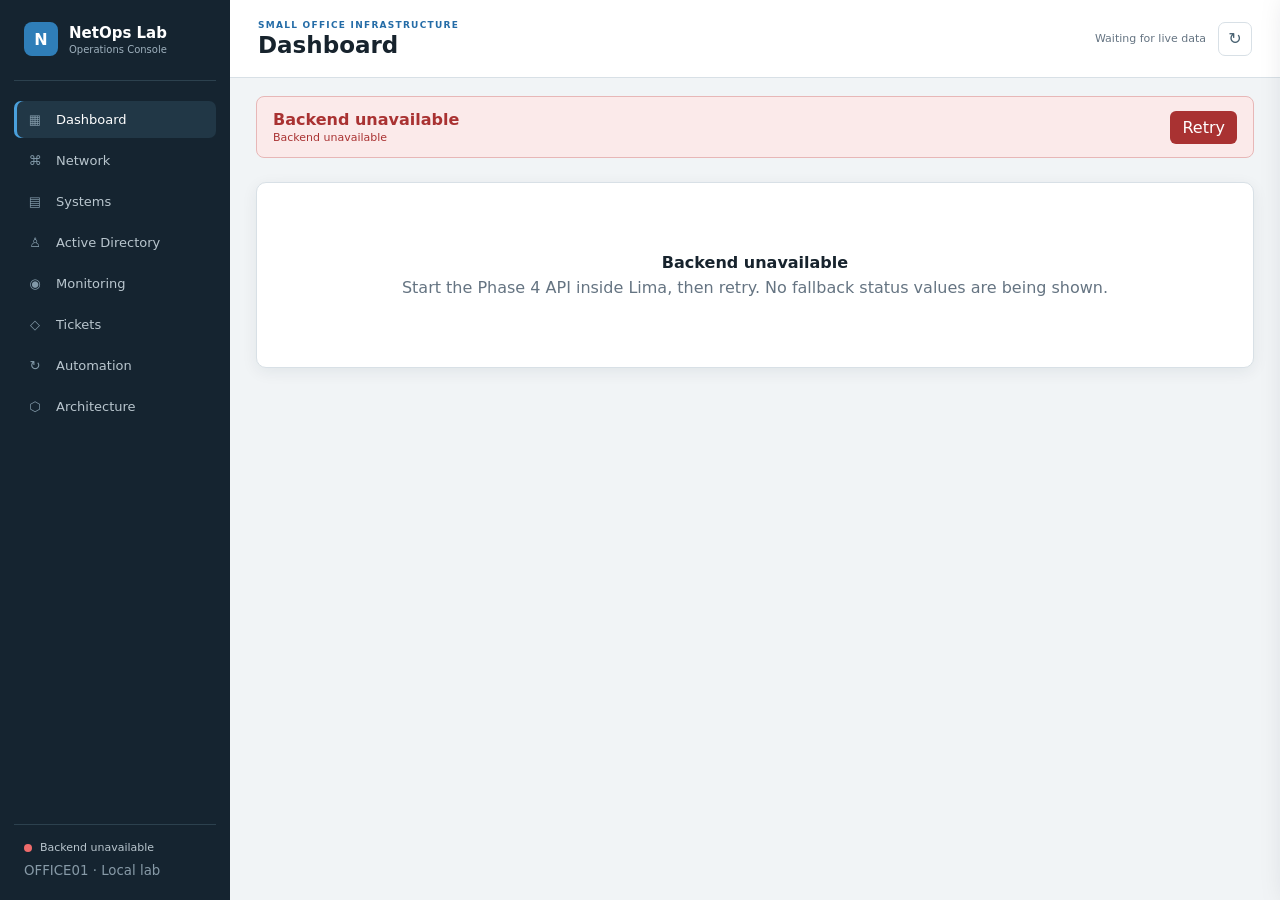
<file: frontend/index.html>
<!doctype html>
<html lang="en">
<head>
  <meta charset="utf-8">
  <meta name="viewport" content="width=device-width, initial-scale=1">
  <meta name="description" content="Interactive operations console for the NetOps Lab small-office infrastructure.">
  <title>NetOps Lab · Operations Console</title>
    <link rel="stylesheet" href="styles.css?v=phase12-tasks">
</head>
<body>
  <div class="app-shell">
    <aside class="sidebar">
      <div class="brand">
        <span class="brand-mark" aria-hidden="true">N</span>
        <div><strong>NetOps Lab</strong><small>Operations Console</small></div>
      </div>
      <nav aria-label="Primary navigation">
        <button class="nav-item active" data-page="dashboard"><span aria-hidden="true">▦</span>Dashboard</button>
        <button class="nav-item" data-page="network"><span aria-hidden="true">⌘</span>Network</button>
        <button class="nav-item" data-page="systems"><span aria-hidden="true">▤</span>Systems</button>
        <button class="nav-item" data-page="active-directory"><span aria-hidden="true">♙</span>Active Directory</button>
        <button class="nav-item" data-page="monitoring"><span aria-hidden="true">◉</span>Monitoring</button>
        <button class="nav-item" data-page="tickets"><span aria-hidden="true">◇</span>Tickets</button>
        <button class="nav-item" data-page="automation"><span aria-hidden="true">↻</span>Automation</button>
        <button class="nav-item" data-page="architecture"><span aria-hidden="true">⬡</span>Architecture</button>
      </nav>
      <div class="sidebar-footer">
        <div id="backendIndicator" class="backend-indicator checking"><i></i><span>Checking backend</span></div>
        <small>OFFICE01 · Local lab</small>
      </div>
    </aside>

    <div class="main-column">
      <header class="topbar">
        <button id="menuButton" class="menu-button" type="button" aria-label="Toggle navigation">☰</button>
        <div><p class="eyebrow">SMALL OFFICE INFRASTRUCTURE</p><h1 id="pageTitle">Dashboard</h1></div>
        <div class="topbar-actions">
          <span id="lastUpdated" class="last-updated">Waiting for live data</span>
          <button id="refreshButton" class="icon-button" type="button" aria-label="Refresh data">↻</button>
        </div>
      </header>

      <div id="backendBanner" class="backend-banner" role="alert" hidden>
        <div><strong>Backend unavailable</strong><span id="backendMessage">Live lab data could not be loaded.</span></div>
        <button id="retryButton" type="button">Retry</button>
      </div>

      <main id="pageContent" tabindex="-1"></main>
    </div>
  </div>

  <div id="drawerBackdrop" class="drawer-backdrop" hidden></div>
  <aside id="deviceDrawer" class="device-drawer" aria-hidden="true" aria-label="Device details">
    <div class="drawer-toolbar">
      <span>Device details</span>
      <button id="closeDrawer" type="button" aria-label="Close device details">×</button>
    </div>
    <div id="drawerContent"></div>
  </aside>

  <div id="toastRegion" class="toast-region" aria-live="polite"></div>
    <script type="module" src="app.js?v=phase12-tasks"></script>
</body>
</html>
</file>
<file: frontend/styles.css>
:root {
  --nav: #152430;
  --nav-soft: #213746;
  --ink: #17232d;
  --muted: #657482;
  --line: #d8e0e6;
  --canvas: #f1f4f6;
  --panel: #fff;
  --blue: #246ca7;
  --blue-soft: #e9f2f9;
  --green: #19744d;
  --green-soft: #e8f5ed;
  --amber: #a65c13;
  --amber-soft: #fff1dd;
  --red: #a93232;
  --red-soft: #fbeaea;
  --shadow: 0 4px 16px rgba(19, 38, 52, .07);
}

* { box-sizing: border-box; }
body { margin: 0; background: var(--canvas); color: var(--ink); font-family: Inter, ui-sans-serif, system-ui, -apple-system, BlinkMacSystemFont, "Segoe UI", sans-serif; }
button, input, select { font: inherit; }
button { cursor: pointer; }
.app-shell { display: grid; grid-template-columns: 230px 1fr; min-height: 100vh; }
.sidebar { position: sticky; top: 0; display: flex; flex-direction: column; height: 100vh; padding: 22px 14px; background: var(--nav); color: #fff; }
.brand { display: flex; align-items: center; gap: 11px; padding: 0 10px 24px; border-bottom: 1px solid #2c414e; }
.brand-mark { display: grid; width: 34px; height: 34px; place-items: center; border-radius: 8px; background: #2f7eb8; font-weight: 900; }
.brand strong, .brand small { display: block; }
.brand strong { font-size: 15px; }
.brand small { margin-top: 2px; color: #9eb0bd; font-size: 10px; }
nav { display: grid; gap: 4px; padding-top: 20px; }
.nav-item { display: flex; align-items: center; gap: 12px; padding: 11px 12px; border: 0; border-radius: 7px; background: transparent; color: #b9c6ce; text-align: left; font-size: 13px; }
.nav-item span { width: 18px; color: #8299a8; text-align: center; }
.nav-item:hover, .nav-item.active { background: var(--nav-soft); color: #fff; }
.nav-item.active { box-shadow: inset 3px 0 #4aa0dc; }
.sidebar-footer { display: grid; gap: 9px; margin-top: auto; padding: 16px 10px 0; border-top: 1px solid #2c414e; color: #879aa7; }
.backend-indicator { display: flex; align-items: center; gap: 8px; color: #b9c6ce; font-size: 11px; }
.backend-indicator i { width: 8px; height: 8px; border-radius: 50%; background: #8a9aa4; }
.backend-indicator.online i { background: #4dc88a; box-shadow: 0 0 0 3px rgba(77, 200, 138, .14); }
.backend-indicator.offline i { background: #ee6b6b; }
.main-column { min-width: 0; }
.topbar { display: flex; align-items: center; gap: 14px; height: 78px; padding: 0 28px; border-bottom: 1px solid var(--line); background: #fff; }
.topbar h1 { margin: 2px 0 0; font-size: 23px; }
.eyebrow { margin: 0; color: var(--blue); font-size: 9px; font-weight: 800; letter-spacing: .14em; }
.topbar-actions { display: flex; align-items: center; gap: 12px; margin-left: auto; }
.last-updated { color: var(--muted); font-size: 11px; }
.icon-button, .menu-button { width: 34px; height: 34px; border: 1px solid var(--line); border-radius: 7px; background: #fff; color: #486171; }
.menu-button { display: none; }
.backend-banner { display: flex; justify-content: space-between; align-items: center; gap: 18px; margin: 18px 26px 0; padding: 13px 16px; border: 1px solid #e7b7b7; border-radius: 8px; background: var(--red-soft); color: var(--red); }
.backend-banner[hidden] { display: none; }
.backend-banner strong, .backend-banner span { display: block; }
.backend-banner span { margin-top: 2px; font-size: 11px; }
.backend-banner button { padding: 7px 12px; border: 0; border-radius: 6px; background: var(--red); color: #fff; }
#pageContent { padding: 24px 26px 40px; outline: none; }
.page-intro { display: flex; justify-content: space-between; align-items: end; gap: 20px; margin-bottom: 18px; }
.page-intro h2 { margin: 0 0 4px; font-size: 19px; }
.page-intro p { margin: 0; color: var(--muted); font-size: 12px; }
.panel { border: 1px solid var(--line); border-radius: 10px; background: var(--panel); box-shadow: var(--shadow); }
.panel-header { display: flex; justify-content: space-between; align-items: center; padding: 15px 17px; border-bottom: 1px solid #e7ecef; }
.panel-header h3 { margin: 0; font-size: 14px; }
.panel-header p { margin: 3px 0 0; color: var(--muted); font-size: 10px; }
.metric-grid { display: grid; grid-template-columns: repeat(7, minmax(0, 1fr)); gap: 11px; margin-bottom: 17px; }
.metric { padding: 16px; border: 1px solid var(--line); border-radius: 9px; background: #fff; box-shadow: var(--shadow); }
.metric-label { color: var(--muted); font-size: 10px; font-weight: 700; text-transform: uppercase; }
.metric-value { margin-top: 8px; font-size: 25px; font-weight: 750; }
.metric-note { margin-top: 4px; color: var(--muted); font-size: 10px; }
.metric.good .metric-value { color: var(--green); }
.metric.bad .metric-value { color: var(--red); }
.metric.warn .metric-value { color: var(--amber); }
.metric.interactive { cursor: pointer; color: inherit; font: inherit; text-align: left; }
.metric.interactive:hover { border-color: var(--amber); box-shadow: 0 5px 14px rgba(151, 91, 19, .15); }
.operational-alert-summary { display: flex; width: 100%; align-items: center; justify-content: space-between; gap: 14px; margin-bottom: 16px; padding: 11px 14px; border: 1px solid #e7b7b7; border-left: 4px solid var(--red); border-radius: 8px; background: #fff7f7; color: inherit; text-align: left; }
.operational-alert-summary strong, .operational-alert-summary small { display: block; }
.operational-alert-summary strong { font-size: 11px; }
.operational-alert-summary small { margin-top: 2px; color: var(--muted); font-size: 9px; }
.operational-alert-summary:hover { box-shadow: var(--shadow); }
.dashboard-grid { display: grid; grid-template-columns: 1.2fr .8fr; gap: 16px; }
.health-list, .event-list { padding: 5px 17px 12px; }
.health-row, .event-row { display: grid; grid-template-columns: 1fr auto; gap: 12px; padding: 12px 0; border-bottom: 1px solid #edf0f2; font-size: 12px; }
.health-row:last-child, .event-row:last-child { border: 0; }
.event-row { grid-template-columns: 9px 1fr auto; }
.event-button { width: 100%; border: 0; background: transparent; color: inherit; text-align: left; }
.event-button:hover { background: #f7f9fa; }
.recent-event-list { max-height: 390px; overflow-y: auto; overscroll-behavior: contain; scrollbar-gutter: stable; }
.event-row i { width: 8px; height: 8px; margin-top: 5px; border-radius: 50%; background: var(--blue); }
.event-row i.error { background: var(--red); }
.event-row i.success { background: var(--green); }
.event-row strong { display: block; }
.event-row small, .health-row span { color: var(--muted); }
.status-badge { display: inline-flex; align-items: center; gap: 6px; width: max-content; padding: 4px 7px; border-radius: 12px; background: #edf1f3; color: #53636f; font-size: 9px; font-weight: 800; text-transform: uppercase; }
.status-badge::before { content: ""; width: 6px; height: 6px; border-radius: 50%; background: currentColor; }
.status-badge.online, .status-badge.ready, .status-badge.available, .status-badge.healthy { background: var(--green-soft); color: var(--green); }
.status-badge.enabled { background: var(--green-soft); color: var(--green); }
.status-badge.offline, .status-badge.unavailable, .status-badge.unreachable { background: var(--red-soft); color: var(--red); }
.status-badge.disabled, .status-badge.locked, .status-badge.password-expired { background: var(--red-soft); color: var(--red); }
.status-badge.attention, .status-badge.warning, .status-badge.notice, .status-badge.low, .status-badge.very-low, .status-badge.impacted { background: var(--amber-soft); color: var(--amber); }
.status-badge.critical, .status-badge.active { background: var(--red-soft); color: var(--red); }
.status-badge.resolved { background: var(--green-soft); color: var(--green); }
.monitoring-summary { display: grid; grid-template-columns: repeat(5, minmax(0, 1fr)); gap: 11px; margin-bottom: 16px; }
.monitoring-table { max-height: 510px; overflow: auto; overscroll-behavior: contain; }
.monitoring-table tbody tr[data-alert-device], .monitoring-table tbody tr[data-alert-user] { cursor: pointer; }
.monitoring-table tbody tr[data-alert-device]:hover, .monitoring-table tbody tr[data-alert-user]:hover { background: #f7f9fa; }
.ticket-generator { display: grid; grid-template-columns: minmax(260px, 1fr) auto auto auto; align-items: center; gap: 18px; margin-bottom: 14px; padding: 16px 18px; }
.ticket-generator h3 { margin: 0; font-size: 14px; }
.ticket-generator p { margin: 4px 0 0; color: var(--muted); font-size: 10px; }
.difficulty-picker, .ticket-filters { display: flex; gap: 6px; }
.difficulty-picker button, .ticket-filters button { padding: 8px 11px; border: 1px solid var(--line); border-radius: 7px; background: #fff; color: var(--muted); font-size: 10px; font-weight: 700; }
.difficulty-picker button.active, .ticket-filters button.active { border-color: #86adca; background: var(--blue-soft); color: var(--blue); }
.ticket-count { display: flex; align-items: center; gap: 7px; color: var(--muted); font-size: 9px; font-weight: 700; text-transform: uppercase; }
.ticket-count select { width: 54px; padding: 7px; border: 1px solid var(--line); border-radius: 7px; background: #fff; color: var(--ink); font: inherit; }
.ticket-filters { margin-bottom: 11px; }
.ticket-filters button { display: flex; align-items: center; gap: 7px; }
.ticket-filters small { display: grid; min-width: 18px; height: 18px; place-items: center; border-radius: 9px; background: #e5ebee; font-size: 8px; }
.ticket-table { max-height: 470px; overflow: auto; overscroll-behavior: contain; }
.ticket-table tbody tr[data-ticket] { cursor: pointer; }
.ticket-table tbody tr[data-ticket]:hover { background: #f7f9fa; }
.ticket-investigation { display: grid; gap: 8px; margin-bottom: 15px; padding: 11px; border-radius: 7px; background: #f3f7fa; }
.ticket-investigation > strong { font-size: 11px; }
.ticket-investigation > span { color: var(--muted); font-size: 9px; line-height: 1.45; }
.ticket-investigation .terminal-result { margin-top: 4px; }
textarea { width: 100%; resize: vertical; padding: 9px 10px; border: 1px solid #cbd6dd; border-radius: 6px; color: var(--ink); font: inherit; }
.loading-state, .empty-state { padding: 70px 20px; color: var(--muted); text-align: center; }
.loading-state strong, .empty-state strong { display: block; margin-bottom: 6px; color: var(--ink); }
.loading-state.compact { padding: 35px 18px; }

.network-layout { display: grid; grid-template-columns: minmax(680px, 1fr) 285px; gap: 16px; }
.topology-panel { overflow: auto; overscroll-behavior: contain; }
.topology-legend { display: flex; gap: 15px; padding: 11px 17px; border-bottom: 1px solid #e7ecef; color: var(--muted); font-size: 10px; }
.topology { min-width: 670px; padding: 21px 18px 30px; }
.topology-tier { display: flex; justify-content: center; position: relative; }
.topology-tier + .topology-tier { margin-top: 31px; }
.topology-tier + .topology-tier::before { content: ""; position: absolute; top: -31px; left: 50%; height: 31px; border-left: 2px solid #cbd6dd; }
.access-tier { align-items: flex-start; gap: 12px; }
.access-tier::after { content: ""; position: absolute; top: -31px; left: 16.67%; right: 16.67%; border-top: 2px solid #cbd6dd; }
.access-group { position: relative; width: calc(33.333% - 8px); padding: 11px; border: 1px solid #dbe3e8; border-radius: 9px; background: #f8fafb; }
.access-group::before { content: ""; position: absolute; top: -32px; left: 50%; height: 31px; border-left: 2px solid #cbd6dd; }
.network-label { margin: 8px 0; color: var(--muted); font-size: 9px; font-weight: 750; letter-spacing: .07em; text-align: center; text-transform: uppercase; }
.network-label strong, .network-label span { display: block; }
.network-label span { margin-top: 3px; font-size: 8px; font-weight: 600; letter-spacing: .03em; }
.endpoint-grid { display: grid; grid-template-columns: 1fr 1fr; gap: 7px; }
.device-card { position: relative; z-index: 1; min-width: 125px; padding: 9px 10px; border: 1px solid #cad5dc; border-left: 4px solid #7a8994; border-radius: 7px; background: #fff; color: var(--ink); box-shadow: 0 2px 5px rgba(26, 48, 63, .05); text-align: left; }
.device-card:hover, .device-card.selected { border-color: #4383b4; box-shadow: 0 4px 10px rgba(32, 78, 113, .13); }
.device-card.router { border-left-color: #965085; }
.device-card.core { border-left-color: #216b9e; }
.device-card.switch { width: 100%; border-left-color: #447897; }
.device-card.printer { border-left-color: var(--amber); }
.device-card.domain_controller { border-left-color: #7456a4; }
.services-tier { margin-bottom: 10px; }
.service-grid { display: grid; grid-template-columns: repeat(2, minmax(150px, 1fr)); gap: 8px; }
.share-list { display: grid; gap: 7px; margin-top: 10px; }
.share-row { display: flex; align-items: center; justify-content: space-between; gap: 10px; padding: 9px; border: 1px solid var(--line); border-radius: 6px; }
.share-row span, .share-row small { display: block; }
.share-row small { margin-top: 3px; color: var(--muted); font-size: 8px; }
.share-actions { display: grid; justify-items: end; gap: 7px; }
.remediation-list { display: grid; gap: 8px; }
.remediation-item { display: grid; grid-template-columns: minmax(0, 1fr) auto; align-items: center; gap: 12px; padding: 11px; border: 1px solid #e8c98e; border-left: 4px solid var(--amber); border-radius: 7px; background: #fffaf2; }
.remediation-item strong, .remediation-item small { display: block; }
.remediation-item small { margin-top: 3px; color: var(--muted); font-size: 9px; line-height: 1.4; }
.access-member-list { display: grid; gap: 7px; max-height: 240px; overflow-y: auto; overscroll-behavior: contain; }
.access-member { display: grid; grid-template-columns: 1fr auto; align-items: center; gap: 9px; padding: 9px; border: 1px solid var(--line); border-radius: 6px; }
.access-member small { display: block; margin-top: 2px; color: var(--muted); font-size: 8px; }
.status-badge.read-only { background: var(--amber-soft); color: var(--amber); }
.device-card-head { display: flex; justify-content: space-between; align-items: center; }
.device-card strong { font-size: 12px; }
.device-card small { display: block; margin-top: 3px; color: var(--muted); font-size: 8px; }
.state-dot { display: inline-flex; align-items: center; gap: 4px; color: var(--muted); font-size: 7px; font-style: normal; text-transform: uppercase; }
.state-dot::before { content: ""; width: 6px; height: 6px; border-radius: 50%; background: currentColor; }
.state-dot.online, .state-dot.ready { color: var(--green); }
.state-dot.offline, .state-dot.unavailable { color: var(--red); }
.state-dot.attention { color: var(--amber); }
.state-dot.impacted { color: var(--amber); }
.diagnostic-panel { padding: 16px; }
.diagnostic-panel h3 { margin: 0 0 4px; font-size: 14px; }
.diagnostic-panel > p { margin: 0 0 15px; color: var(--muted); font-size: 10px; line-height: 1.5; }
.diagnostic-help { margin: -2px 0 10px; padding: 8px 9px; border-left: 3px solid #8ea7b6; background: #f4f7f9; color: var(--muted); font-size: 9px; line-height: 1.45; }
.terminal-result { margin-top: 12px; overflow: hidden; border: 1px solid #263842; border-radius: 7px; background: #101a20; box-shadow: inset 0 1px rgba(255, 255, 255, .04); color: #d7e4e9; }
.terminal-result header { display: flex; align-items: center; gap: 5px; padding: 7px 9px; border-bottom: 1px solid #293941; background: #1b2930; }
.terminal-result header span { width: 7px; height: 7px; border-radius: 50%; background: #ef6b63; }
.terminal-result header span:nth-child(2) { background: #e7b84d; }
.terminal-result header span:nth-child(3) { background: #5fbd78; }
.terminal-result header strong { margin-left: 4px; color: #9fb1ba; font-size: 8px; font-weight: 600; letter-spacing: .04em; text-transform: uppercase; }
.terminal-result pre { max-height: 260px; margin: 0; padding: 12px; overflow: auto; overscroll-behavior: contain; color: inherit; font: 9px/1.55 ui-monospace, SFMono-Regular, Menlo, Monaco, Consolas, monospace; white-space: pre-wrap; overflow-wrap: anywhere; }
.terminal-result.success pre { color: #b9efc8; }
.terminal-result.error pre { color: #ffc0bb; }
.field { display: grid; gap: 5px; margin-bottom: 10px; }
.field label { color: #53636f; font-size: 10px; font-weight: 700; }
.field select, .field input { width: 100%; padding: 8px 9px; border: 1px solid #cfd8de; border-radius: 6px; background: #fff; color: var(--ink); font-size: 11px; }
.action-button { padding: 8px 11px; border: 0; border-radius: 6px; background: var(--blue); color: #fff; font-size: 10px; font-weight: 750; }
.action-button.secondary { background: #e8eef2; color: #294a60; }
.action-button.danger { background: var(--red); }
.action-button.warning { background: var(--amber); }
.action-button:disabled { cursor: not-allowed; opacity: .5; }
.diagnostic-result { margin-top: 12px; padding: 10px; border-radius: 6px; background: #f1f5f7; font-size: 10px; line-height: 1.45; }
.diagnostic-result.success { background: var(--green-soft); color: var(--green); }
.diagnostic-result.error { background: var(--red-soft); color: var(--red); }
.diagnostic-result pre { max-height: 170px; overflow: auto; overscroll-behavior: contain; white-space: pre-wrap; overflow-wrap: anywhere; }
.access-guidance { display: grid; gap: 6px; margin-top: 10px; padding-top: 9px; border-top: 1px solid currentColor; }
.access-guidance .action-button { width: max-content; margin-top: 2px; }

.system-section + .system-section { margin-top: 18px; }
.system-table-scroll { overflow-y: auto; overscroll-behavior: contain; scrollbar-gutter: stable; }
.system-table-scroll.workstation-list { max-height: 251px; }
.system-table-scroll.laptop-list { max-height: 165px; }
.system-table-scroll.printer-list { max-height: 122px; }
.system-table-scroll thead { position: sticky; z-index: 1; top: 0; }
.directory-table-scroll { max-height: 380px; overflow-y: auto; overscroll-behavior: contain; scrollbar-gutter: stable; }
.directory-table-scroll thead { position: sticky; z-index: 1; top: 0; }
.directory-list-scroll { max-height: 380px; overflow-y: auto; overscroll-behavior: contain; scrollbar-gutter: stable; }
.page-actions { display: flex; justify-content: flex-end; margin: -42px 0 14px; }
.draft-review { display: grid; gap: 7px; margin-top: 12px; padding: 12px; border: 1px solid #e4c27e; border-radius: 7px; background: var(--amber-soft); font-size: 10px; }
.draft-review span { color: var(--muted); }
.directory-summary { display: grid; grid-template-columns: 1.35fr repeat(3, 1fr); gap: 10px; margin-bottom: 12px; }
.directory-summary article { display: grid; gap: 5px; min-height: 82px; padding: 14px 16px; border: 1px solid var(--line); border-radius: 9px; background: #fff; box-shadow: 0 4px 12px rgba(20, 42, 56, .04); }
.directory-summary article > span { color: var(--muted); font-size: 9px; font-weight: 700; text-transform: uppercase; letter-spacing: .05em; }
.directory-summary article > strong { font-size: 18px; }
.directory-summary article > small { color: var(--muted); font-size: 9px; }
.directory-summary .status-badge { margin-left: 4px; vertical-align: middle; }
.directory-tabbar { display: flex; align-items: center; gap: 10px; margin-bottom: 10px; }
.directory-tabs { display: flex; flex: 0 1 auto; gap: 5px; margin: 0; padding: 4px; overflow-x: auto; overscroll-behavior: contain; border: 1px solid var(--line); border-radius: 9px; background: #e9eef1; }
.directory-tabs button { flex: 0 0 auto; }
.directory-tabs button { display: flex; align-items: center; gap: 8px; padding: 9px 13px; border: 0; border-radius: 6px; background: transparent; color: #53636f; font-size: 10px; font-weight: 700; }
.directory-tabs button:hover { color: var(--ink); background: rgba(255, 255, 255, .55); }
.directory-tabs button.active { background: #fff; color: var(--blue); box-shadow: 0 1px 4px rgba(20, 42, 56, .12); }
.directory-tabs button small { display: grid; min-width: 18px; height: 18px; place-items: center; border-radius: 9px; background: #dce5ea; color: #61727e; font-size: 8px; }
.directory-tabs button.active small { background: var(--blue-soft); color: var(--blue); }
.directory-content { min-width: 0; min-height: 420px; }
.group-list { padding: 6px 17px 14px; }
.group-row { display: grid; width: 100%; grid-template-columns: 1fr auto; align-items: center; gap: 9px; padding: 12px 3px; border: 0; border-bottom: 1px solid #edf0f2; background: transparent; color: var(--ink); text-align: left; }
.group-row:hover, .group-row:focus-visible { background: #f5f9fc; }
.group-row:last-child { border-bottom: 0; }
.group-row strong { font-size: 11px; }
.group-row span, .group-row small { color: var(--muted); font-size: 9px; }
.group-row span strong, .group-row span small { display: block; }
.group-row span strong { color: var(--ink); font-size: 11px; }
.group-row span small { margin-top: 3px; }
.disabled-account { color: var(--muted); background: #fafafa; }
.account-divider th { background: #eef2f5; color: #53636f; }
.directory-members { display: grid; gap: 7px; }
.directory-member { display: flex; width: 100%; align-items: center; justify-content: space-between; gap: 12px; padding: 10px; border: 1px solid var(--line); border-radius: 6px; background: #fff; color: var(--ink); text-align: left; }
.directory-member span, .directory-member small { display: block; }
.directory-member small { margin-top: 3px; color: var(--muted); }
.directory-member:hover { background: #f5f9fc; }
.section-note { margin: -3px 0 10px; color: var(--muted); font-size: 9px; }
.user-share-access-list { display: grid; gap: 7px; }
.user-share-access { display: grid; grid-template-columns: minmax(0, 1fr) auto; align-items: center; gap: 10px; padding: 10px; border: 1px solid var(--line); border-left: 3px solid #a4b2bb; border-radius: 7px; background: #fff; }
.user-share-access.granted { border-left-color: var(--green); }
.user-share-access > div:first-child strong, .user-share-access > div:first-child small { display: block; }
.user-share-access > div:first-child small { margin-top: 3px; color: var(--muted); font-size: 9px; }
.user-share-controls { display: flex; flex-wrap: wrap; justify-content: flex-end; gap: 5px; }
.user-share-controls .action-button { padding: 6px 8px; font-size: 8px; }
.table-wrap { overflow: auto; overscroll-behavior: contain; }
table { width: 100%; border-collapse: collapse; font-size: 11px; }
th, td { padding: 11px 14px; border-bottom: 1px solid #e8edef; text-align: left; white-space: nowrap; }
th { color: var(--muted); background: #f8fafb; font-size: 9px; letter-spacing: .05em; text-transform: uppercase; }
tbody tr { cursor: pointer; }
tbody tr:hover { background: #f5f9fc; }
.resource { display: flex; align-items: center; gap: 7px; }
.resource-track { width: 65px; height: 5px; border-radius: 4px; background: #e4e9ec; overflow: hidden; }
.resource-fill { height: 100%; border-radius: inherit; background: var(--green); }
.resource-fill.warning { background: var(--amber); }
.resource-fill.empty { background: var(--red); }

.planned-page { display: grid; min-height: 560px; place-items: center; }
.planned-card { max-width: 530px; padding: 42px; border: 1px solid var(--line); border-radius: 12px; background: #fff; box-shadow: var(--shadow); text-align: center; }
.planned-icon { display: grid; width: 54px; height: 54px; margin: 0 auto 16px; place-items: center; border-radius: 12px; background: var(--blue-soft); color: var(--blue); font-size: 24px; }
.planned-card h2 { margin: 0 0 8px; }
.planned-card p { color: var(--muted); font-size: 12px; line-height: 1.65; }
.planned-label { display: inline-block; margin-top: 12px; padding: 6px 10px; border-radius: 14px; background: #edf1f3; color: #5a6974; font-size: 9px; font-weight: 800; letter-spacing: .07em; text-transform: uppercase; }

.architecture-flow { display: grid; grid-template-columns: repeat(5, 1fr); gap: 22px; align-items: stretch; padding: 24px; }
.architecture-node { position: relative; padding: 18px 13px; border: 1px solid #d3dde3; border-radius: 8px; background: #f9fbfc; text-align: center; }
.architecture-node:not(:last-child)::after { content: "→"; position: absolute; top: 42%; right: -18px; color: #8b9aa5; }
.architecture-node strong { display: block; font-size: 12px; }
.architecture-node span { display: block; margin-top: 6px; color: var(--muted); font-size: 9px; line-height: 1.4; }
.principles { display: grid; grid-template-columns: repeat(3, 1fr); gap: 12px; padding: 17px; }
.principle { padding: 14px; border: 1px solid #e0e6ea; border-radius: 7px; }
.principle strong { display: block; font-size: 11px; }
.principle span { display: block; margin-top: 5px; color: var(--muted); font-size: 9px; line-height: 1.45; }

.drawer-backdrop { position: fixed; z-index: 19; inset: 0; background: rgba(14, 27, 36, .25); }
.device-drawer { position: fixed; z-index: 20; top: 0; right: 0; width: min(440px, 100vw); height: 100vh; padding-bottom: 28px; background: #fff; box-shadow: -10px 0 30px rgba(13, 29, 39, .18); overflow: auto; overscroll-behavior: contain; transform: translateX(105%); transition: transform .18s ease; }
.device-drawer.open { transform: translateX(0); }
.drawer-toolbar { position: sticky; z-index: 2; top: 0; display: flex; justify-content: space-between; align-items: center; padding: 13px 20px; border-bottom: 1px solid var(--line); background: #fff; color: var(--muted); font-size: 10px; font-weight: 800; letter-spacing: .07em; text-transform: uppercase; }
.drawer-toolbar button { border: 0; background: transparent; color: #50616d; font-size: 25px; }
.drawer-header { padding: 22px 22px 18px; border-bottom: 1px solid #e6ebee; }
.drawer-back { margin: 14px 22px 0; padding: 7px 0; border: 0; background: transparent; color: var(--blue); font-size: 10px; font-weight: 750; }
.drawer-header-row { display: flex; justify-content: space-between; gap: 15px; }
.drawer-header h2 { margin: 0 0 4px; font-size: 24px; }
.drawer-header p { margin: 0; color: var(--muted); font-size: 11px; }
.drawer-section { padding: 18px 22px 0; }
.drawer-section h3 { margin: 0 0 10px; font-size: 12px; }
.facts { border-top: 1px solid #edf0f2; }
.fact { display: flex; justify-content: space-between; gap: 16px; padding: 9px 0; border-bottom: 1px solid #edf0f2; font-size: 10px; }
.fact span { color: var(--muted); }
.fact strong { text-align: right; overflow-wrap: anywhere; }
.job-list { max-height: 180px; overflow: auto; overscroll-behavior: contain; }
.job { display: grid; grid-template-columns: auto 1fr auto; gap: 8px; padding: 9px 0; border-bottom: 1px solid #edf0f2; font-size: 10px; }
.job span { color: var(--muted); }
.action-grid { display: grid; grid-template-columns: 1fr 1fr; gap: 7px; }
.event-box { padding: 10px; border-radius: 6px; background: #f0f5f8; color: #38576c; font-size: 10px; line-height: 1.5; }
.event-box.warning { margin-top: 10px; background: var(--amber-soft); color: #75420e; }
.active-fault { display: grid; gap: 4px; padding: 12px; border-left: 4px solid var(--red); border-radius: 6px; background: var(--red-soft); color: var(--red); font-size: 11px; }
.active-fault.dependency { border-color: var(--amber); background: var(--amber-soft); color: #75420e; }
.impact-list { display: grid; }
.impact-row { display: grid; grid-template-columns: 105px 1fr auto; align-items: center; gap: 10px; padding: 12px 0; border: 0; border-bottom: 1px solid #edf0f2; background: transparent; color: var(--ink); text-align: left; }
.impact-row:last-child { border-bottom: 0; }
.impact-row small { display: block; margin-top: 3px; color: var(--muted); }
.impact-row > span:nth-child(2) { color: #75420e; font-size: 10px; }
.impact-row b { color: var(--blue); font-size: 10px; }
.action-feedback { margin-top: 10px; font-size: 10px; }
.directory-action-feedback { margin: 12px 22px 0; }
.account-recovery { padding-top: 14px; }
.account-state-clear { display: grid; gap: 3px; padding: 11px 12px; border-left: 4px solid var(--green); border-radius: 6px; background: var(--green-soft); color: var(--green); font-size: 10px; }
.account-device-action { width: 100%; margin-top: 10px; }
.account-administration { margin-top: 4px; padding-top: 16px; border-top: 1px solid #edf0f2; }
.temporary-password-result pre { margin: 8px 0; padding: 9px; border-radius: 5px; background: #fff; color: var(--ink); font-size: 12px; user-select: all; }
.technical-details { margin-top: 8px; color: var(--muted); font-size: 9px; }
.technical-details pre { overscroll-behavior: contain; white-space: pre-wrap; overflow-wrap: anywhere; }
.toast-region { position: fixed; z-index: 30; right: 18px; bottom: 18px; display: grid; gap: 8px; }
.toast { max-width: 330px; padding: 11px 14px; border-radius: 7px; background: #193040; color: #fff; box-shadow: var(--shadow); font-size: 11px; }
.toast.error { background: var(--red); }

@media (max-width: 1050px) {
  .metric-grid { grid-template-columns: repeat(3, 1fr); }
  .network-layout, .dashboard-grid { grid-template-columns: 1fr; }
  .monitoring-summary { grid-template-columns: repeat(3, 1fr); }
  .ticket-generator { grid-template-columns: 1fr; }
  .directory-summary { grid-template-columns: repeat(2, 1fr); }
  .diagnostic-panel { display: grid; grid-template-columns: 1fr 1fr; gap: 10px; }
  .diagnostic-panel h3, .diagnostic-panel > p, .diagnostic-result { grid-column: 1 / -1; }
  .directory-tabbar { flex-wrap: wrap; }
  .directory-tabs { flex: 1 1 100%; }
}

@media (max-width: 760px) {
  .app-shell { grid-template-columns: 1fr; }
  .sidebar { position: fixed; z-index: 25; width: 230px; transform: translateX(-105%); transition: transform .18s ease; }
  .sidebar.open { transform: translateX(0); }
  .menu-button { display: inline-block; }
  .topbar { padding: 0 15px; }
  .last-updated { display: none; }
  #pageContent { padding: 18px 14px 30px; }
  .metric-grid { grid-template-columns: repeat(2, 1fr); }
  .monitoring-summary { grid-template-columns: repeat(2, 1fr); }
  .remediation-item { grid-template-columns: 1fr; }
  .user-share-access { grid-template-columns: 1fr; }
  .user-share-controls { justify-content: flex-start; }
  .architecture-flow, .principles { grid-template-columns: 1fr; }
  .architecture-node:not(:last-child)::after { content: "↓"; top: auto; right: 49%; bottom: -20px; }
}
</file>
